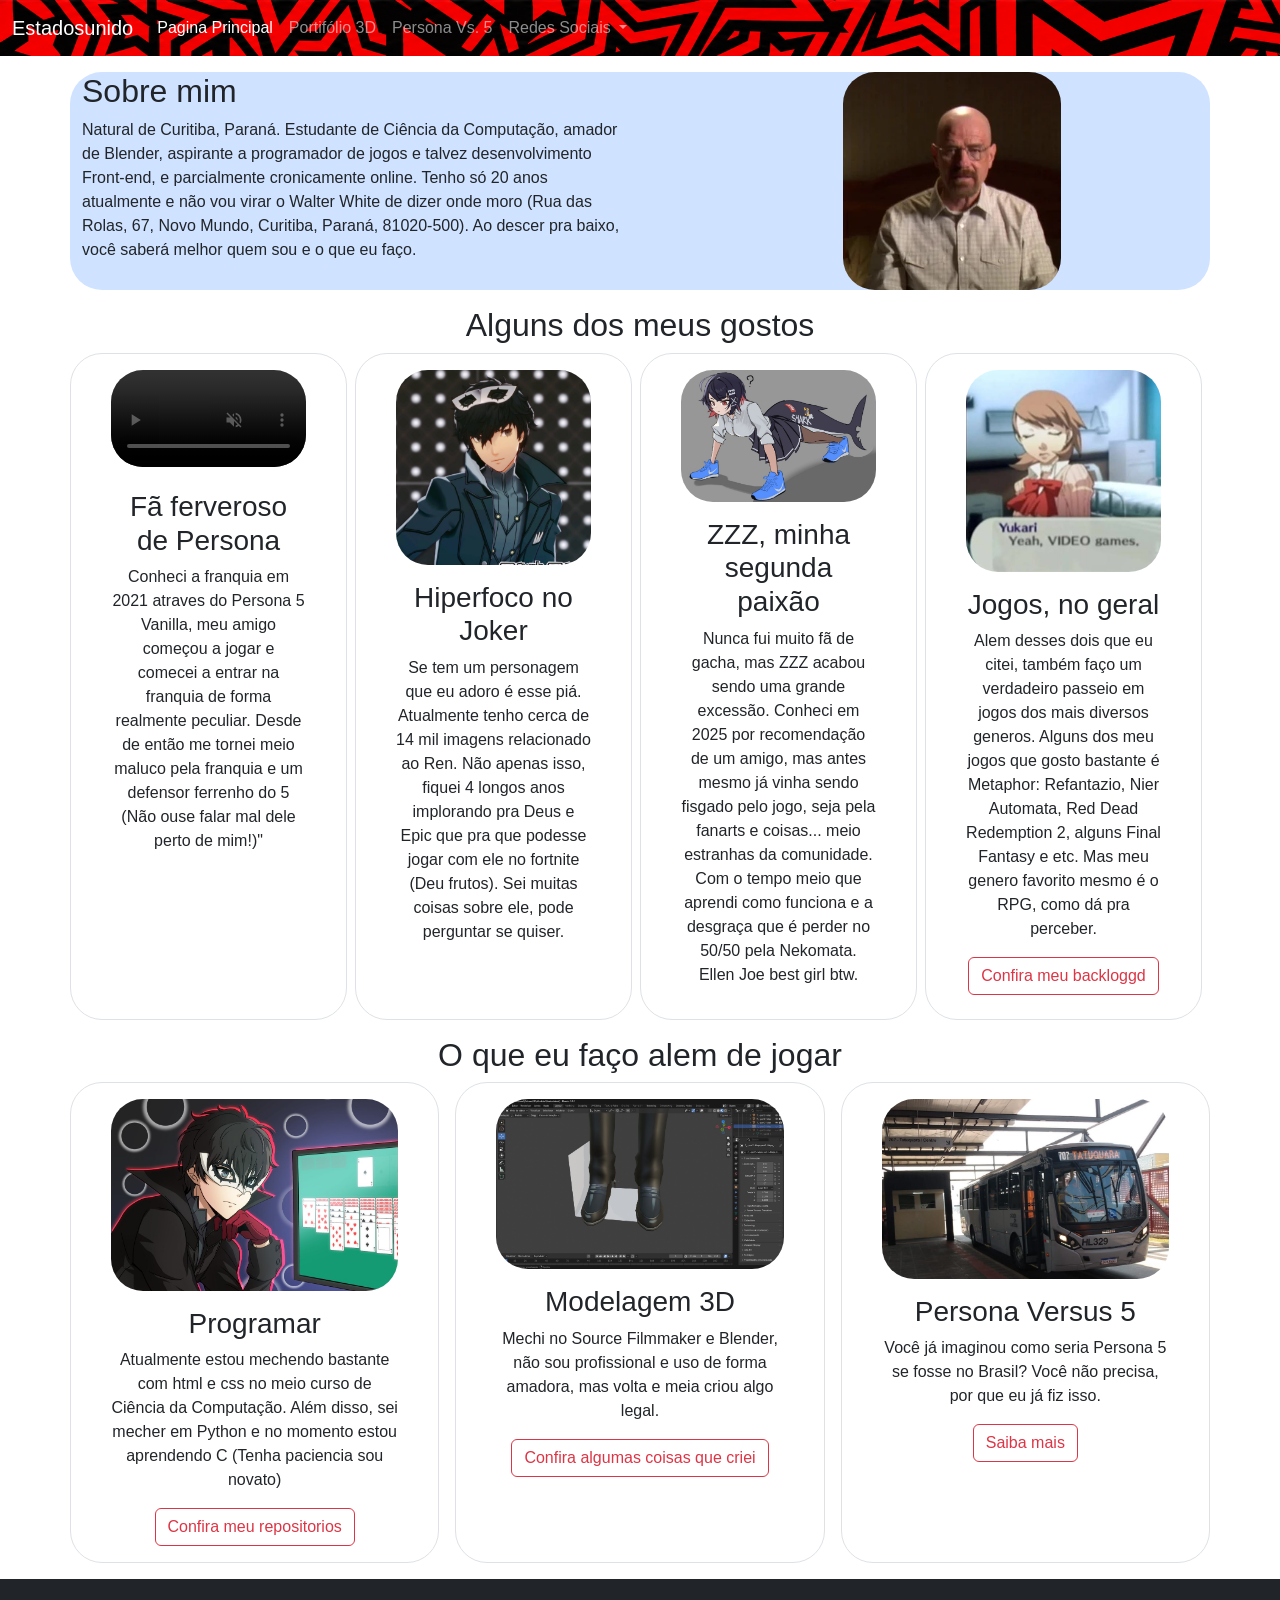
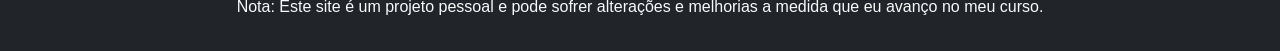
<file: index.html>
﻿<!DOCTYPE html>
<html lang="pt-BR">
<head>
    <meta charset="UTF-8">
    <meta name="viewport" content="width=device-width, initial-scale=1.0">
    <title>The Estados Card</title>
    <link href="https://cdn.jsdelivr.net/npm/bootstrap@5.3.8/dist/css/bootstrap.min.css" rel="stylesheet" integrity="sha384-sRIl4kxILFvY47J16cr9ZwB07vP4J8+LH7qKQnuqkuIAvNWLzeN8tE5YBujZqJLB" crossorigin="anonymous">
    <link rel="stylesheet" href="css/style.css">
    <link rel="icon" href="img/Icone.png" type="image/x-icon">
</head>
<body>
  <nav class="navbar navbar-expand-lg bg-body-tertiary bgestrela navbar-dark mb-3">
    <div class="container-fluid">
    <a class="navbar-brand" href="#">Estadosunido</a>
    <button class="navbar-toggler" type="button" data-bs-toggle="collapse" data-bs-target="#navbarNavDropdown" aria-controls="navbarNavDropdown" aria-expanded="false" aria-label="Toggle navigation">
      <span class="navbar-toggler-icon"></span>
    </button>
    <div class="collapse navbar-collapse" id="navbarNavDropdown">
      <ul class="navbar-nav">
        <li class="nav-item">
          <a class="nav-link active" aria-current="page" href="#">Pagina Principal</a>
        </li>
        <li class="nav-item">
          <a class="nav-link" href="paginas/3D.html">Portifólio 3D</a>
        </li>
        <li class="nav-item">
          <a class="nav-link" href="paginas/Vs5.html">Persona Vs. 5</a>
        </li>
        <li class="nav-item dropdown">
          <a class="nav-link dropdown-toggle" href="#" role="button" data-bs-toggle="dropdown" aria-expanded="false">
            Redes Sociais
          </a>
          <ul class="dropdown-menu bg-dark text-light">
            <li><a class="dropdown-item text-light esconder" href="https://x.com/Estados69">Twitter/X</a></li>
            <li><a class="dropdown-item text-light esconder" href="https://www.youtube.com/@Estados69">Youtube</a></li>
            <li><a class="dropdown-item text-light esconder" href="https://discord.gg/yWaVR7jpKv">Discord (Server)</a></li>
            <li><a class="dropdown-item text-light esconder" href="https://github.com/Estadosunido629">Github</a></li>
            <label class="dropdown-item text-light disabled">PSN: Estadosunido17</label>
            <label class="dropdown-item text-light disabled">Discord (Perfil): estadosunido</label>
          </ul>
        </li>
      </ul>
    </div>
  </div>
</nav>
    <header>
        <div class="container bg-primary-subtle rounded-5 mb-3">
            <div class="row">
              <div class="col">
                <h2 class="text-right">Sobre mim</h2>
                <p>Natural de Curitiba, Paraná. Estudante de Ciência da Computação, amador de Blender, aspirante a programador de jogos e talvez desenvolvimento Front-end, e parcialmente cronicamente online. Tenho só 20 anos atualmente e não vou virar o Walter White de dizer onde moro (Rua das Rolas, 67, Novo Mundo, Curitiba, Paraná, 81020-500). Ao descer pra baixo, você saberá melhor quem sou e o que eu faço.</p>
              </div>
              <div class="col">
                <img src="img/Walter.webp" class="walter rounded-5">
              </div>
            </div>
    </header>
    <h2 class="text-center">Alguns dos meus gostos</h2>
    <div class="container px-4 text-center mb-3">
      <div class="row gx-5">
        <div class="col border rounded-5 me-2">
          <div class="p-3"><video src="video/Persona5.mp4" autoplay muted loop class="img-fluid mb-3 rounded-5" controls></video><h3>Fã ferveroso de Persona</h3><p>Conheci a franquia em 2021 atraves do Persona 5 Vanilla, meu amigo começou a jogar e comecei a entrar na franquia de forma realmente peculiar. Desde de então me tornei meio maluco pela franquia e um defensor ferrenho do 5 (Não ouse falar mal dele perto de mim!)"</p></div>
        </div>
        <div class="col border rounded-5 me-2">
        <div class="p-3"><img src="img/Joker.jpg" class="img-fluid mb-3 rounded-5"><h3>Hiperfoco no Joker</h3><p>Se tem um personagem que eu adoro é esse piá. Atualmente tenho cerca de 14 mil imagens relacionado ao Ren. Não apenas isso, fiquei 4 longos anos implorando pra Deus e Epic que pra que podesse jogar com ele no fortnite (Deu frutos). Sei muitas coisas sobre ele, pode perguntar se quiser.</p></div>
        </div>
        <div class="col border rounded-5 me-2">
          <div class="p-3"><img src="img/EllenJoe.jpg" class="img-fluid mb-3 rounded-5"><h3>ZZZ, minha segunda paixão</h3><p>Nunca fui muito fã de gacha, mas ZZZ acabou sendo uma grande excessão. Conheci em 2025 por recomendação de um amigo, mas antes mesmo já vinha sendo fisgado pelo jogo, seja pela fanarts e coisas... meio estranhas da comunidade. Com o tempo meio que aprendi como funciona e a desgraça que é perder no 50/50 pela Nekomata. Ellen Joe best girl btw.</p></div>
        </div>
        <div class="col border rounded-5 me-2">
          <div class="p-3"><img src="img/Videojogos.jpeg" class="img-fluid mb-3 rounded-5"><h3>Jogos, no geral</h3><p>Alem desses dois que eu citei, também faço um verdadeiro passeio em jogos dos mais diversos generos. Alguns dos meu jogos que gosto bastante é Metaphor: Refantazio, Nier Automata, Red Dead Redemption 2, alguns Final Fantasy e etc. Mas meu genero favorito mesmo é o RPG, como dá pra perceber.</p><a href="https://backloggd.com/u/Estadosunido"><button type="button" class="btn btn-outline-danger">Confira meu backloggd</button></a></div>
        </div>
      </div>
    </div>
    <h2 class="text-center">O que eu faço alem de jogar</h2>
    <div class="container px-4 text-center mb-3">
      <div class="row gx-5">
        <div class="col border rounded-5 me-3">
          <div class="p-3"><img src="img/jokerpaciencia.png" alt="Programar" class="img-fluid mb-3 rounded-5"><h3>Programar</h3><p>Atualmente estou mechendo bastante com html e css no meio curso de Ciência da Computação. Além disso, sei mecher em Python e no momento estou aprendendo C (Tenha paciencia sou novato)</p><a href="https://github.com/Estadosunido629?tab=repositories"><button type="button" class="btn btn-outline-danger">Confira meu repositorios</button></a></div>
        </div>
        <div class="col border rounded-5 me-3">
          <div class="p-3"><img src="img/3D.jpg" class="img-fluid mb-3 rounded-5"><h3>Modelagem 3D</h3><p>Mechi no Source Filmmaker e Blender, não sou profissional e uso de forma amadora, mas volta e meia criou algo legal.</p><a href="paginas/3D.html"><button type="button" class="btn btn-outline-danger">Confira algumas coisas que criei</button></a></div>
        </div>
        <div class="col border rounded-5">
          <div class="p-3"><img src="img/codinometatuquara.png" class="img-fluid mb-3 rounded-5"><h3>Persona Versus 5</h3><p>Você já imaginou como seria Persona 5 se fosse no Brasil? Você não precisa, por que eu já fiz isso.</p><a href="paginas/Vs5.html"><button type="button" class="btn btn-outline-danger">Saiba mais</button></a></div>
        </div>
      </div>
    </div>
  <footer class="bg-dark text-light text-center py-3">
    <p>Nota: Este site é um projeto pessoal e pode sofrer alterações e melhorias a medida que eu avanço no meu curso.</p>
  </footer>
  <script src="https://cdn.jsdelivr.net/npm/bootstrap@5.3.8/dist/js/bootstrap.bundle.min.js"></script>
</body>
</html>
</file>
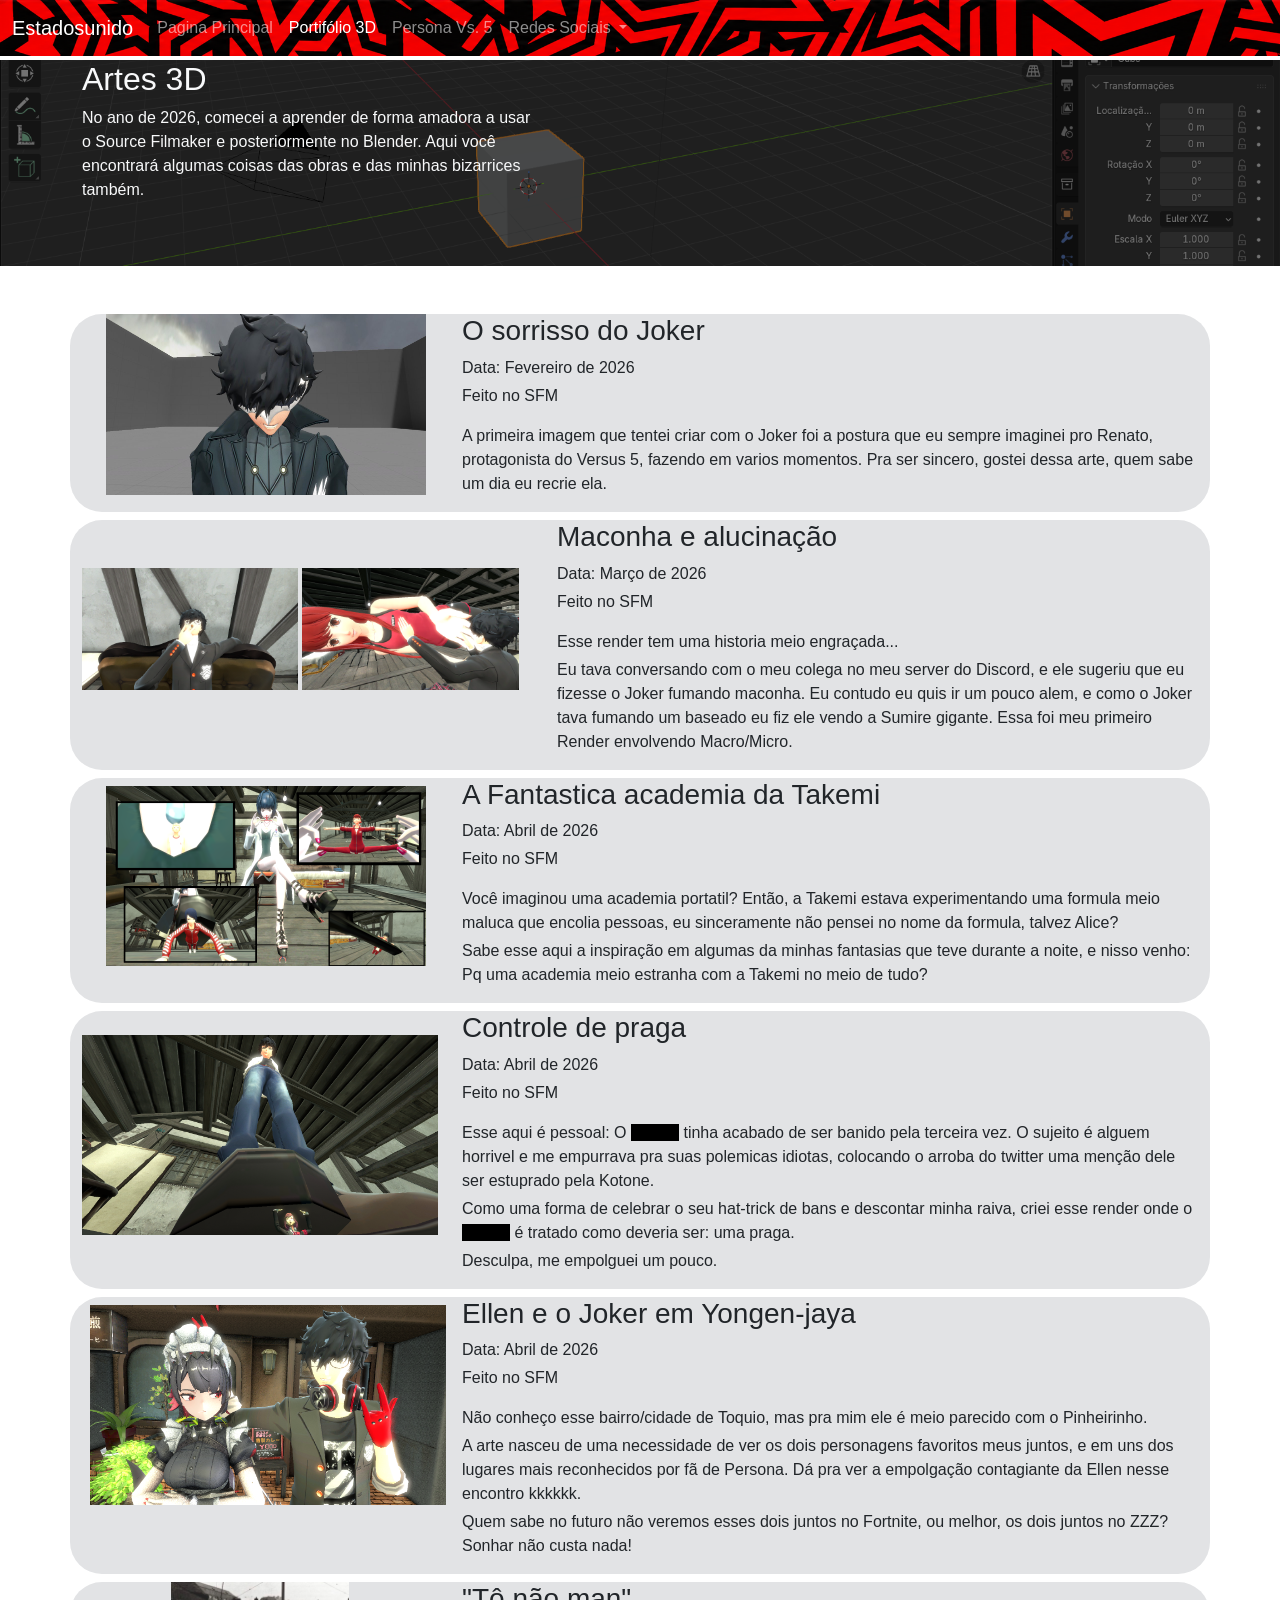
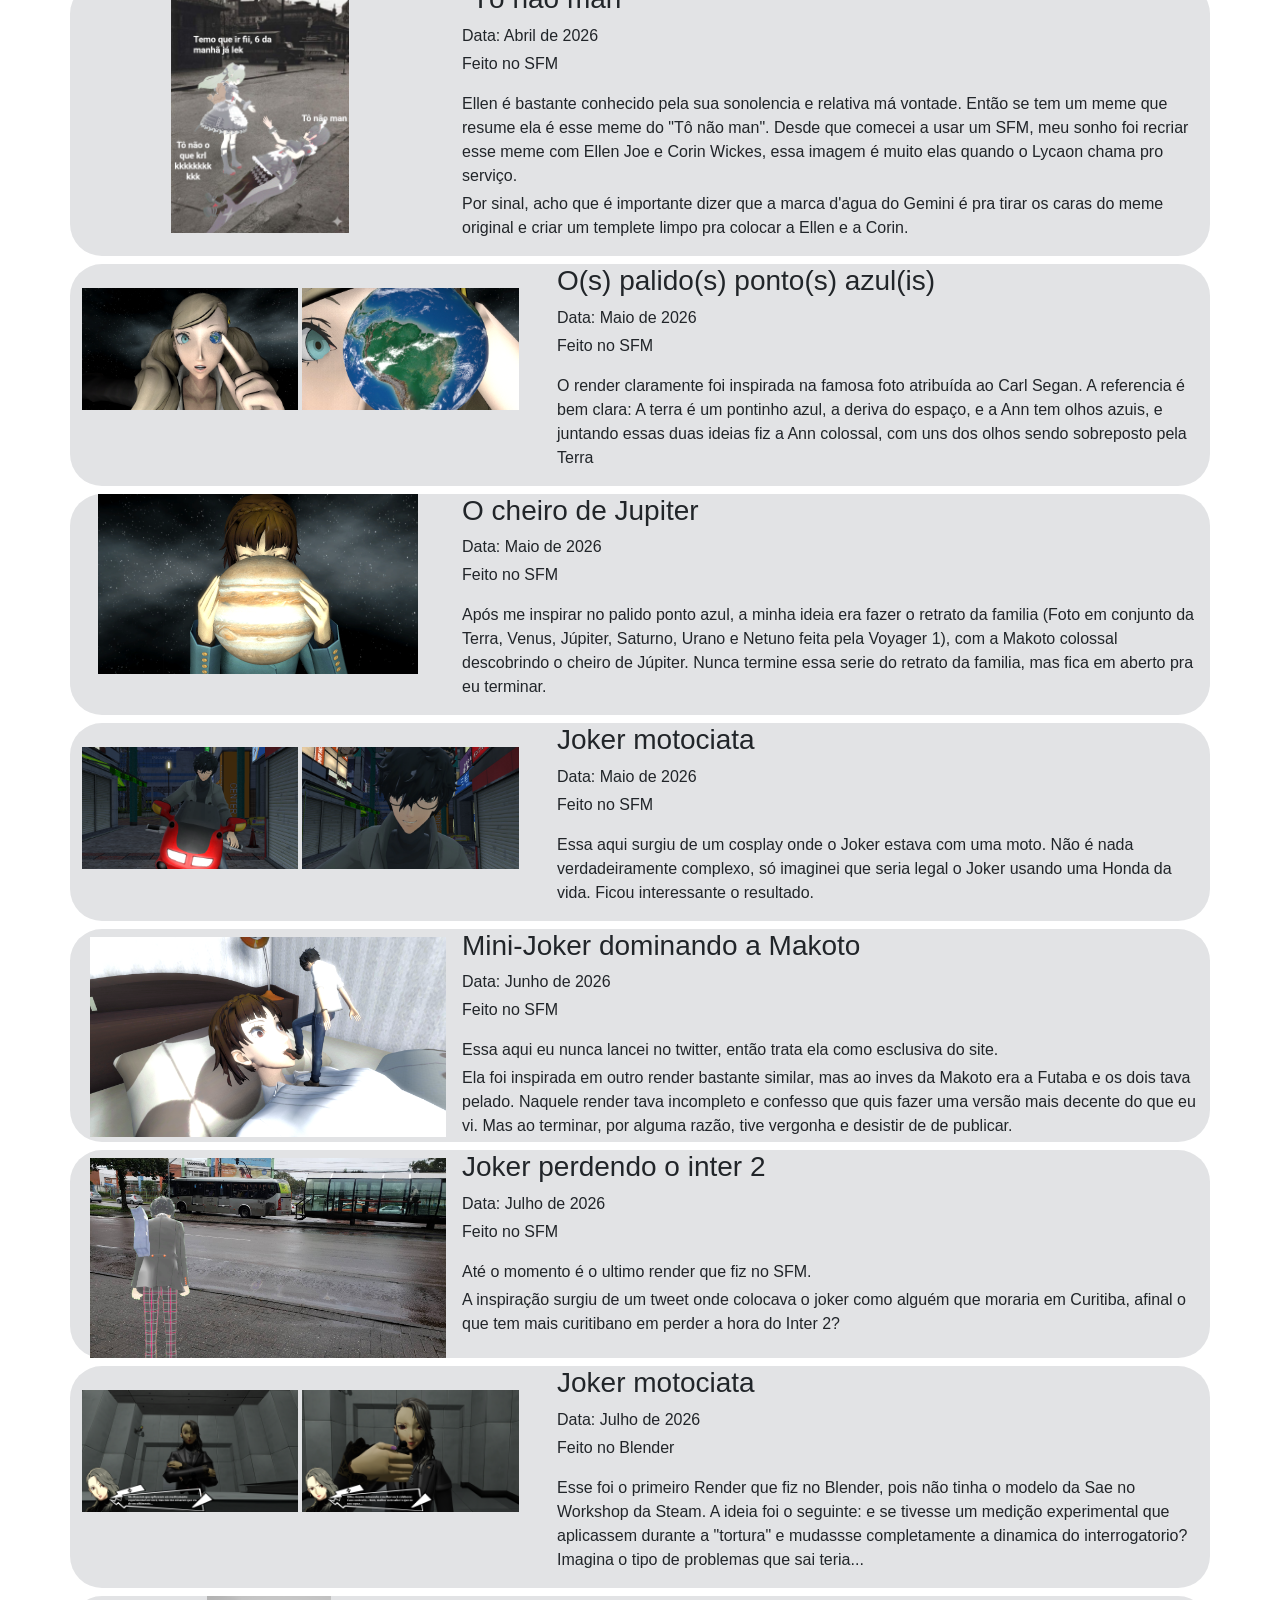
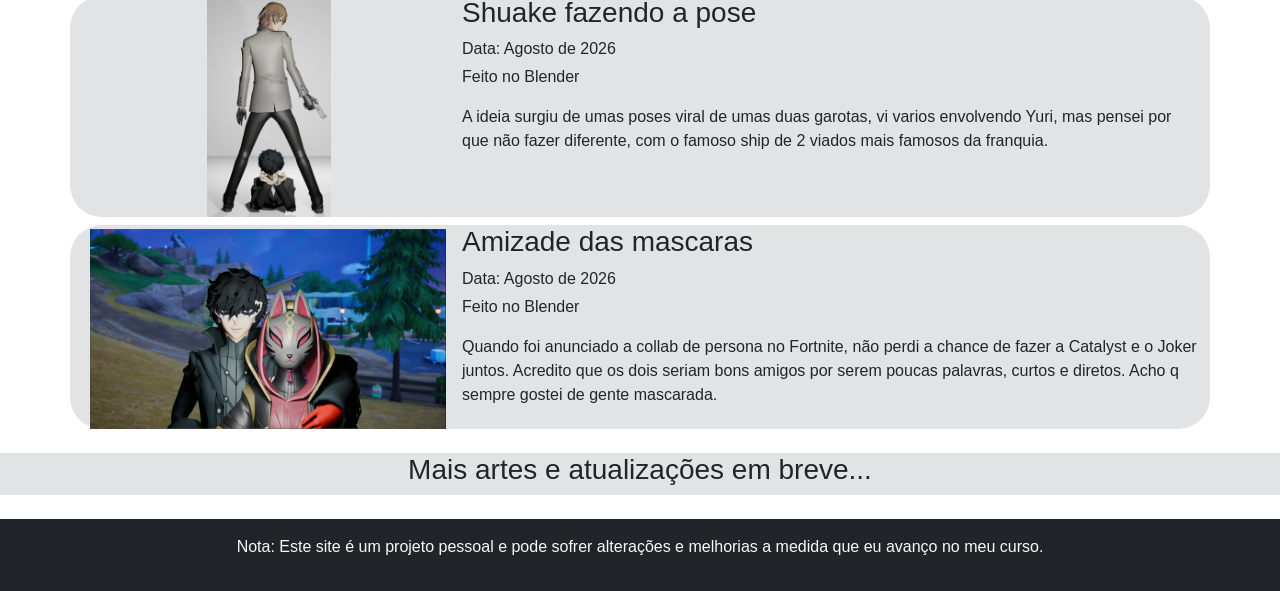
<file: paginas/3D.html>
<!DOCTYPE html>
<html lang="en">
<head>
    <meta charset="UTF-8">
    <meta name="viewport" content="width=device-width, initial-scale=1.0">
    <title>Arte 3D | The Estados Card</title>
    <link href="https://cdn.jsdelivr.net/npm/bootstrap@5.3.8/dist/css/bootstrap.min.css" rel="stylesheet" integrity="sha384-sRIl4kxILFvY47J16cr9ZwB07vP4J8+LH7qKQnuqkuIAvNWLzeN8tE5YBujZqJLB" crossorigin="anonymous">
    <link rel="stylesheet" href="../css/style.css">
    <link rel="icon" href="../img/Icone 3D.png" type="image/x-icon">
</head>
<body>
    <nav class="navbar navbar-expand-lg bg-body-tertiary bgestrela navbar-dark mb-1">
    <div class="container-fluid">
    <a class="navbar-brand" href="#">Estadosunido</a>
    <button class="navbar-toggler" type="button" data-bs-toggle="collapse" data-bs-target="#navbarNavDropdown" aria-controls="navbarNavDropdown" aria-expanded="false" aria-label="Toggle navigation">
      <span class="navbar-toggler-icon"></span>
    </button>
    <div class="collapse navbar-collapse" id="navbarNavDropdown">
      <ul class="navbar-nav">
        <li class="nav-item">
          <a class="nav-link" href="../index.html">Pagina Principal</a>
        </li>
        <li class="nav-item">
          <a class="nav-link active" aria-current="page" href="#">Portifólio 3D</a>
        </li>
        <li class="nav-item">
          <a class="nav-link" href="Vs5.html">Persona Vs. 5</a>
        </li>
        <li class="nav-item dropdown">
          <a class="nav-link dropdown-toggle" href="#" role="button" data-bs-toggle="dropdown" aria-expanded="false">
            Redes Sociais
          </a>
          <ul class="dropdown-menu bg-dark text-light">
            <li><a class="dropdown-item text-light esconder" href="https://x.com/Estados69">Twitter/X</a></li>
            <li><a class="dropdown-item text-light esconder" href="https://www.youtube.com/@Estados69">Youtube</a></li>
            <li><a class="dropdown-item text-light esconder" href="https://discord.gg/yWaVR7jpKv">Discord</a></li>
            <li><a class="dropdown-item text-light esconder" href="https://github.com/Estadosunido629">Github</a></li>
            <label class="dropdown-item text-light disabled">PSN: Estadosunido17</label>
            <label class="dropdown-item text-light disabled">Discord (Perfil): estadosunido</label>
          </ul>
        </li>
      </ul>
    </div>
  </div>
</nav>
  <header class="bgcubo">
    <div class="container mb-5 rounded-5 text-light">
        <div class="row">
          <div class="col-sm-5 mb-5">
            <h2 class="text-right">Artes 3D</h2>
            <p>No ano de 2026, comecei a aprender de forma amadora a usar o Source Filmaker e posteriormente no Blender. Aqui você encontrará algumas coisas das obras e das minhas bizarrices também.</p>
          </div>
        </div>
    </div>
  </header>
  <div class="container text-left mb-2 bg-secondary-subtle rounded-5">
  <div class="row">
    <div class="col-sm-4"><img src="../img/SFM/Joker sorriso.jpg" class="img-fluid ms-4" width="90%"></div>
    <div class="col-sm-8"><h3>O sorrisso do Joker</h3><p class="mb-1">Data: Fevereiro de 2026</p><p>Feito no SFM</p><p>A primeira imagem que tentei criar com o Joker foi a postura que eu sempre imaginei pro Renato, protagonista do Versus 5, fazendo em varios momentos. Pra ser sincero, gostei dessa arte, quem sabe um dia eu recrie ela.</p></div>
  </div>
</div>
  <div class="container text-left mb-2 bg-secondary-subtle rounded-5">
    <div class="row">
      <div class="col-sm-5"><img src="../img/SFM/joker diamba.png" class="img-fluid me-1 mt-5" width="48%"><img src="../img/SFM/Sumire grande.png" class="img-fluid mt-5" width="48%"></div>
      <div class="col-sm-7"><h3>Maconha e alucinação</h3><p class="mb-1">Data: Março de 2026</p><p>Feito no SFM</p><p class="mb-1">Esse render tem uma historia meio engraçada...</p><p>Eu tava conversando com o meu colega no meu server do Discord, e ele sugeriu que eu fizesse o Joker fumando maconha. Eu contudo eu quis ir um pouco alem, e como o Joker tava fumando um baseado eu fiz ele vendo a Sumire gigante. Essa foi meu primeiro Render envolvendo Macro/Micro.</p></div>
  </div>
</div>
  <div class="container text-left mb-2 bg-secondary-subtle rounded-5">
  <div class="row">
    <div class="col-sm-4"><img src="../img/SFM/academia.png" class="img-fluid ms-4 mt-2" width="90%"></div>
    <div class="col-sm-8"><h3>A Fantastica academia da Takemi</h3><p class="mb-1">Data: Abril de 2026</p><p>Feito no SFM</p><p class="mb-1">Você imaginou uma academia portatil? Então, a Takemi estava experimentando uma formula meio maluca que encolia pessoas, eu sinceramente não pensei no nome da formula, talvez Alice?</p><p>Sabe esse aqui a inspiração em algumas da minhas fantasias que teve durante a noite, e nisso venho: Pq uma academia meio estranha com a Takemi no meio de tudo?</p></div>
  </div>
</div>
<div class="container text-left mb-2 bg-secondary-subtle rounded-5">
  <div class="row">
    <div class="col-sm-4"><img src="../img/SFM/Controle de praga.png" class="img-fluid mt-4"></div>
    <div class="col-sm-8"><h3>Controle de praga</h3><p class="mb-1">Data: Abril de 2026</p><p>Feito no SFM</p><p class="mb-1">Esse aqui é pessoal: O <span class="text-black bg-black">Jokero</span> tinha acabado de ser banido pela terceira vez. O sujeito é alguem horrivel e me empurrava pra suas polemicas idiotas, colocando o arroba do twitter uma menção dele ser estuprado pela Kotone.</p><p class="mb-1">Como uma forma de celebrar o seu hat-trick de bans e descontar minha raiva, criei esse render onde o <span class="text-black bg-black">Jokero</span> é tratado como deveria ser: uma praga.</p><p>Desculpa, me empolguei um pouco.</p></div>
  </div>
</div>
<div class="container text-left mb-2 bg-secondary-subtle rounded-5">
  <div class="row">
    <div class="col-sm-4"><img src="../img/SFM/Ellen e joker.png" class="img-fluid mt-2 ms-2"></div>
    <div class="col-sm-8"><h3>Ellen e o Joker em Yongen-jaya</h3><p class="mb-1">Data: Abril de 2026</p><p>Feito no SFM</p><p class="mb-1">Não conheço esse bairro/cidade de Toquio, mas pra mim ele é meio parecido com o Pinheirinho.</p><p class="mb-1">A arte nasceu de uma necessidade de ver os dois personagens favoritos meus juntos, e em uns dos lugares mais reconhecidos por fã de Persona. Dá pra ver a empolgação contagiante da Ellen nesse encontro kkkkkk.</p><p>Quem sabe no futuro não veremos esses dois juntos no Fortnite, ou melhor, os dois juntos no ZZZ? Sonhar não custa nada!</p></div>
  </div>
</div>
<div class="container text-left mb-2 bg-secondary-subtle rounded-5">
  <div class="row">
    <div class="col-sm-4"><img src="../img/SFM/Ellen e corin.png" class="img-fluid Ellen"></div>
    <div class="col-sm-8"><h3>"Tô não man"</h3><p class="mb-1">Data: Abril de 2026</p><p>Feito no SFM</p><p class="mb-1">Ellen é bastante conhecido pela sua sonolencia e relativa má vontade. Então se tem um meme que resume ela é esse meme do "Tô não man". Desde que comecei a usar um SFM, meu sonho foi recriar esse meme com Ellen Joe e Corin Wickes, essa imagem é muito elas quando o Lycaon chama pro serviço.</p><p>Por sinal, acho que é importante dizer que a marca d'agua do Gemini é pra tirar os caras do meme original e criar um templete limpo pra colocar a Ellen e a Corin.</p></div>
  </div>
</div>
</div>
  <div class="container text-left mb-2 bg-secondary-subtle rounded-5">
    <div class="row">
      <div class="col-sm-5"><img src="../img/SFM/O(s) palido(s) ponto(s) azul(is).png" class="img-fluid me-1 mt-4" width="48%"><img src="../img/SFM/O(s) palido(s) ponto(s) azul(is) 2.png" class="img-fluid mt-4" width="48%"></div>
      <div class="col-sm-7"><h3>O(s) palido(s) ponto(s) azul(is)</h3><p class="mb-1">Data: Maio de 2026</p><p>Feito no SFM</p><p>O render claramente foi inspirada na famosa foto atribuída ao Carl Segan. A referencia é bem clara: A terra é um pontinho azul, a deriva do espaço, e a Ann tem olhos azuis, e juntando essas duas ideias fiz a Ann colossal, com uns dos olhos sendo sobreposto pela Terra</p></div>
  </div>
</div>
<div class="container text-left mb-2 bg-secondary-subtle rounded-5">
  <div class="row">
    <div class="col-sm-4"><img src="../img/SFM/makoto cherando.png" width="90%" class="img-fluid ms-3"></div>
    <div class="col-sm-8"><h3>O cheiro de Jupiter</h3><p class="mb-1">Data: Maio de 2026</p><p>Feito no SFM</p><p>Após me inspirar no palido ponto azul, a minha ideia era fazer o retrato da familia (Foto em conjunto da Terra, Venus, Júpiter, Saturno, Urano e Netuno feita pela Voyager 1), com a Makoto colossal descobrindo o cheiro de Júpiter. Nunca termine essa serie do retrato da familia, mas fica em aberto pra eu terminar.</p></div>
  </div>
</div>
<div class="container text-left mb-2 bg-secondary-subtle rounded-5">
    <div class="row">
      <div class="col-sm-5"><img src="../img/SFM/Moto.png" class="img-fluid me-1 mt-4" width="48%"><img src="../img/SFM/motoperto.png" class="img-fluid mt-4" width="48%"></div>
      <div class="col-sm-7"><h3>Joker motociata</h3><p class="mb-1">Data: Maio de 2026</p><p>Feito no SFM</p><p>Essa aqui surgiu de um cosplay onde o Joker estava com uma moto. Não é nada verdadeiramente complexo, só imaginei que seria legal o Joker usando uma Honda da vida. Ficou interessante o resultado.</p></div>
  </div>
</div>
<div class="container text-left mb-2 bg-secondary-subtle rounded-5">
  <div class="row">
    <div class="col-sm-4"><img src="../img/SFM/makoto lingua.png" class="img-fluid mt-2 ms-2"></div>
    <div class="col-sm-8"><h3>Mini-Joker dominando a Makoto</h3><p class="mb-1">Data: Junho de 2026</p><p>Feito no SFM</p><p class="mb-1">Essa aqui eu nunca lancei no twitter, então trata ela como esclusiva do site.</p><p class="mb-1">Ela foi inspirada em outro render bastante similar, mas ao inves da Makoto era a Futaba e os dois tava pelado. Naquele render tava incompleto e confesso que quis fazer uma versão mais decente do que eu vi. Mas ao terminar, por alguma razão, tive vergonha e desistir de de publicar.</p></div>
  </div>
</div>
<div class="container text-left mb-2 bg-secondary-subtle rounded-5">
  <div class="row">
    <div class="col-sm-4"><img src="../img/SFM/Joker perdendo o inter 2.png" class="img-fluid mt-2 ms-2"></div>
    <div class="col-sm-8"><h3>Joker perdendo o inter 2</h3><p class="mb-1">Data: Julho de 2026</p><p>Feito no SFM</p><p class="mb-1">Até o momento é o ultimo render que fiz no SFM.</p><p>A inspiração surgiu de um tweet onde colocava o joker como alguém que moraria em Curitiba, afinal o que tem mais curitibano em perder a hora do Inter 2?</p></div>
  </div>
</div>
<div class="container text-left mb-2 bg-secondary-subtle rounded-5">
    <div class="row">
      <div class="col-sm-5"><img src="../img/Blender/Juizo Final dialogo.png" class="img-fluid me-1 mt-4" width="48%"><img src="../img/Blender/Juizo Final 2 dialogo.png" class="img-fluid mt-4" width="48%"></div>
      <div class="col-sm-7"><h3>Joker motociata</h3><p class="mb-1">Data: Julho de 2026</p><p>Feito no Blender</p><p>Esse foi o primeiro Render que fiz no Blender, pois não tinha o modelo da Sae no Workshop da Steam. A ideia foi o seguinte: e se tivesse um medição experimental que aplicassem durante a "tortura" e mudassse completamente a dinamica do interrogatorio? Imagina o tipo de problemas que sai teria...</p></div>
  </div>
</div>
<div class="container text-left mb-2 bg-secondary-subtle rounded-5">
  <div class="row">
    <div class="col-sm-4"><img src="../img/Blender/Shuake.png" class="img-fluid shuake"></div>
    <div class="col-sm-8"><h3>Shuake fazendo a pose</h3><p class="mb-1">Data: Agosto de 2026</p><p>Feito no Blender</p><p class="mb-1"></p>A ideia surgiu de umas poses viral de umas duas garotas, vi varios envolvendo Yuri, mas pensei por que não fazer diferente, com o famoso ship de 2 viados mais famosos da franquia.</p></div>
  </div>
</div>
<div class="container text-left mb-2 bg-secondary-subtle rounded-5">
  <div class="row">
    <div class="col-sm-4"><img src="../img/Blender/amizade.png" class="img-fluid ms-2 mt-1"></div>
    <div class="col-sm-8"><h3>Amizade das mascaras</h3><p class="mb-1">Data: Agosto de 2026</p><p>Feito no Blender</p><p class="mb-1"></p>Quando foi anunciado a collab de persona no Fortnite, não perdi a chance de fazer a Catalyst e o Joker juntos. Acredito que os dois seriam bons amigos por serem poucas palavras, curtos e diretos. Acho q sempre gostei de gente mascarada.</p></div>
  </div>
</div>
<div class="container-flex text-center mt-4 mb-4 bg-secondary-subtle">
  <div class="row">
    <div class="col-sm-12"><h3>Mais artes e atualizações em breve...</h3></div>
  </div>
</div>
  <footer class="bg-dark text-light text-center py-3">
    <p>Nota: Este site é um projeto pessoal e pode sofrer alterações e melhorias a medida que eu avanço no meu curso.</p>
  </footer>
  <script src="https://cdn.jsdelivr.net/npm/bootstrap@5.3.8/dist/js/bootstrap.bundle.min.js"></script>
</body>
</html>
</file>
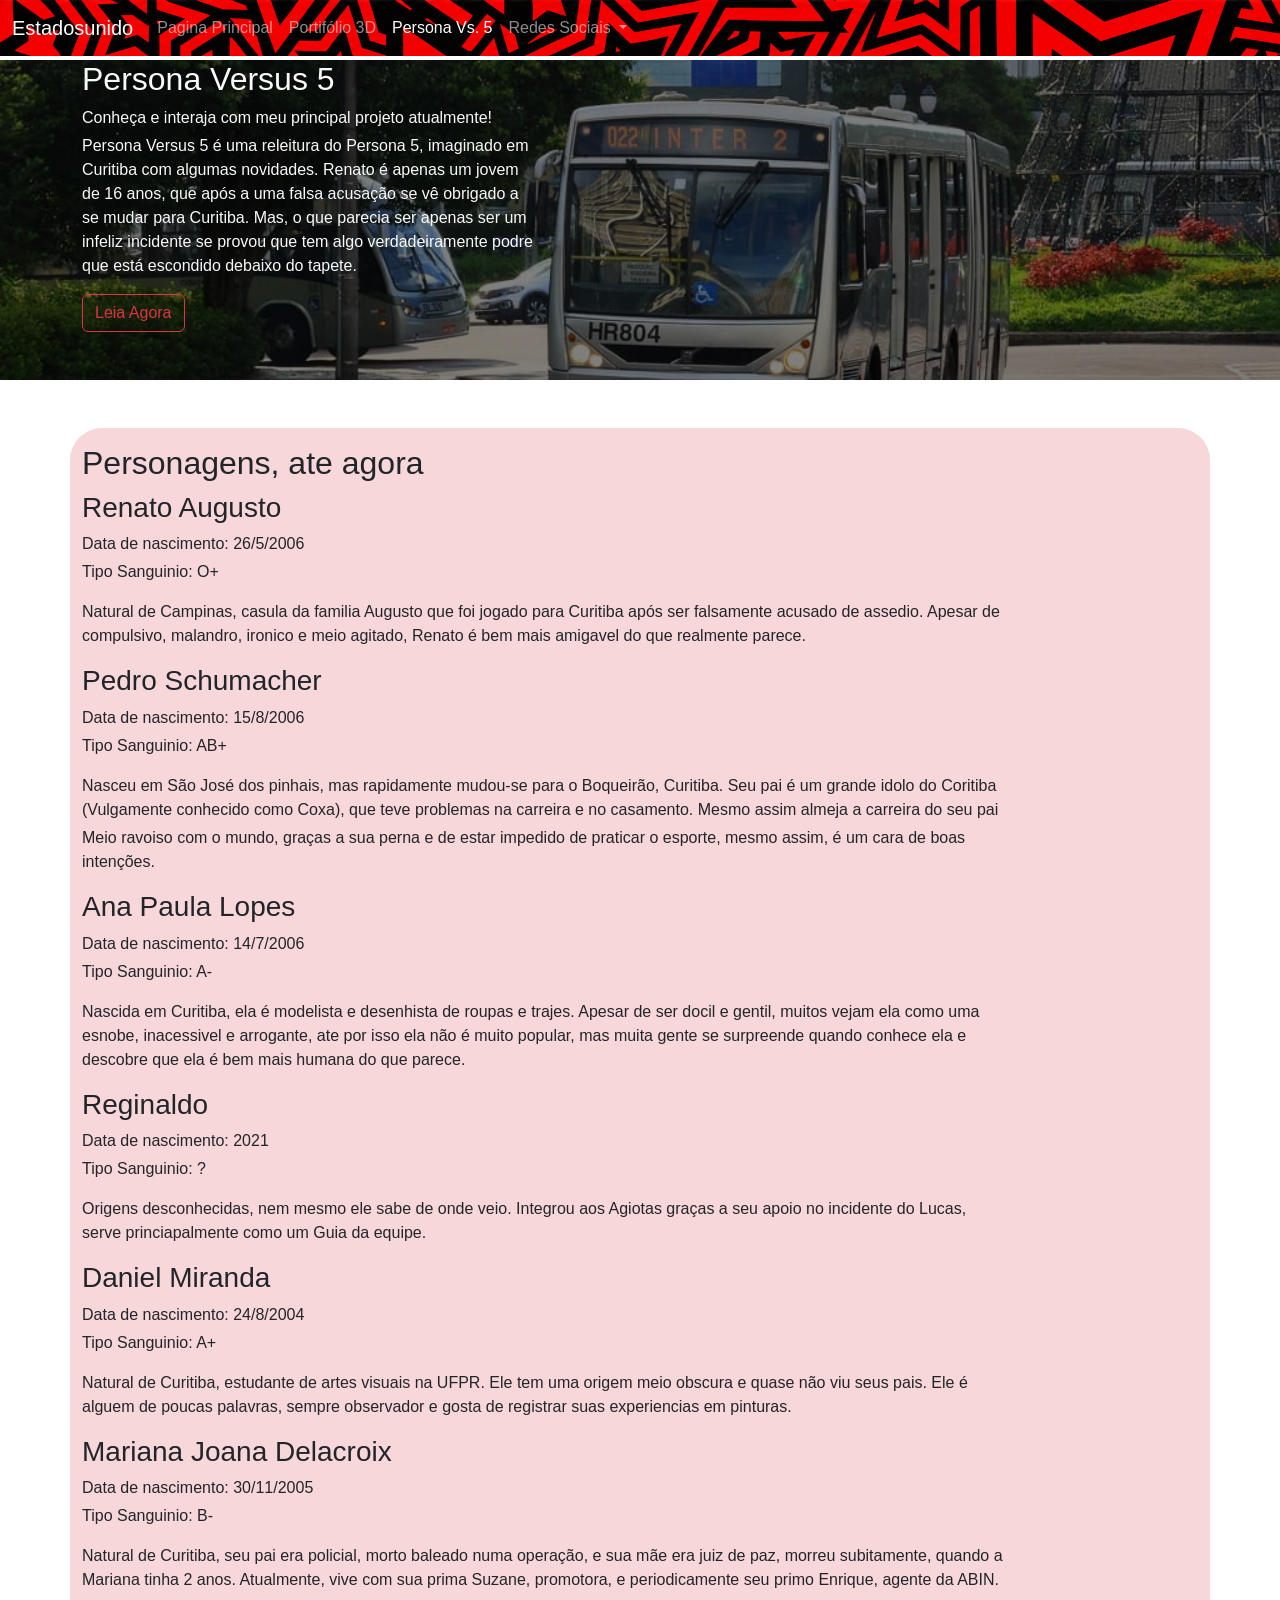
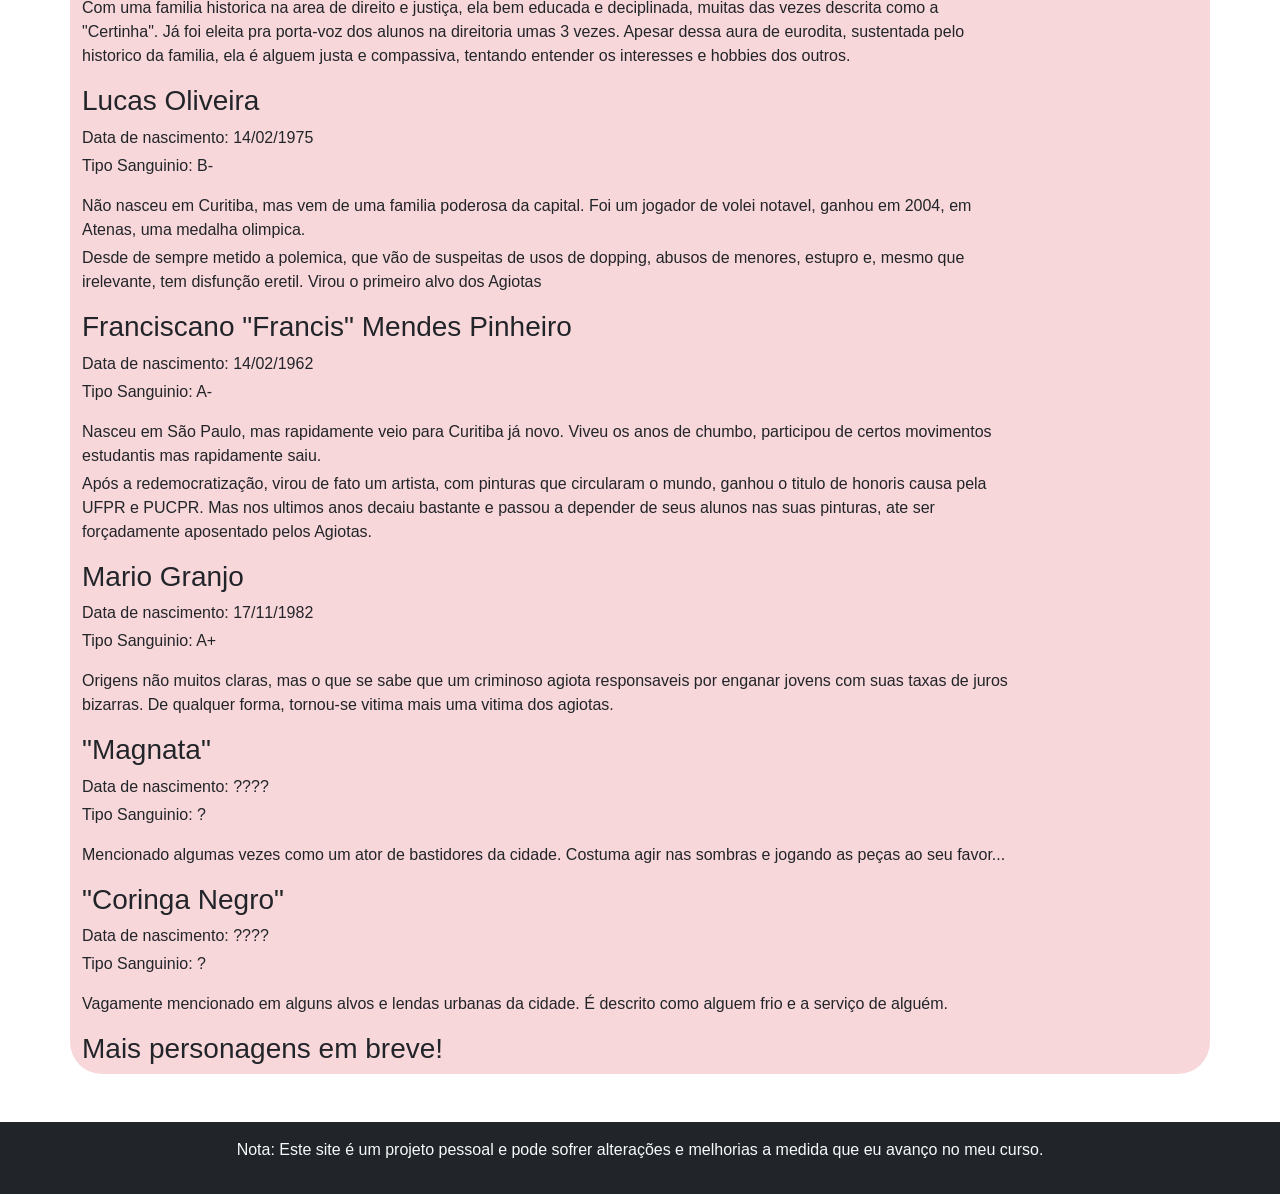
<file: paginas/Vs5.html>
<!DOCTYPE html>
<html lang="en">
<head>
    <meta charset="UTF-8">
    <meta name="viewport" content="width=device-width, initial-scale=1.0">
    <title>Persona Versus 5 | The Estados Card </title>
    <link href="https://cdn.jsdelivr.net/npm/bootstrap@5.3.8/dist/css/bootstrap.min.css" rel="stylesheet" integrity="sha384-sRIl4kxILFvY47J16cr9ZwB07vP4J8+LH7qKQnuqkuIAvNWLzeN8tE5YBujZqJLB" crossorigin="anonymous">
    <link rel="stylesheet" href="../css/style.css">
    <link rel="icon" href="../img/Icone Versus 5.png" type="image/x-icon">
</head>
</head>
<body>
    <nav class="navbar navbar-expand-lg bg-body-tertiary bgestrela navbar-dark mb-1">
    <div class="container-fluid">
    <a class="navbar-brand" href="#">Estadosunido</a>
    <button class="navbar-toggler" type="button" data-bs-toggle="collapse" data-bs-target="#navbarNavDropdown" aria-controls="navbarNavDropdown" aria-expanded="false" aria-label="Toggle navigation">
      <span class="navbar-toggler-icon"></span>
    </button>
    <div class="collapse navbar-collapse" id="navbarNavDropdown">
      <ul class="navbar-nav">
        <li class="nav-item">
          <a class="nav-link" href="../index.html">Pagina Principal</a>
        </li>
        <li class="nav-item">
          <a class="nav-link" href="3D.html">Portifólio 3D</a>
        </li>
        <li class="nav-item">
          <a class="nav-link active" aria-current="page" href="#">Persona Vs. 5</a>
        </li>
        <li class="nav-item dropdown">
          <a class="nav-link dropdown-toggle" href="#" role="button" data-bs-toggle="dropdown" aria-expanded="false">
            Redes Sociais
          </a>
          <ul class="dropdown-menu bg-dark text-light">
            <li><a class="dropdown-item text-light esconder" href="https://x.com/Estados69">Twitter/X</a></li>
            <li><a class="dropdown-item text-light esconder" href="https://www.youtube.com/@Estados69">Youtube</a></li>
            <li><a class="dropdown-item text-light esconder" href="https://discord.gg/yWaVR7jpKv">Discord</a></li>
            <li><a class="dropdown-item text-light esconder" href="https://github.com/Estadosunido629">Github</a></li>
            <label class="dropdown-item text-light disabled">PSN: Estadosunido17</label>
            <label class="dropdown-item text-light disabled">Discord (Perfil): estadosunido</label>
        </li>
      </ul>
    </div>
  </div>
</nav>
<header class="bginter2">
    <div class="container mb-5 rounded-5 text-light">
        <div class="row">
          <div class="col-sm-5 mb-5">
            <h2>Persona Versus 5</h2>
            <p class="mb-1">Conheça e interaja com meu principal projeto atualmente!</p>
            <p>Persona Versus 5 é uma releitura do Persona 5, imaginado em Curitiba com algumas novidades. Renato é apenas um jovem de 16 anos, que após a uma falsa acusação se vê obrigado a se mudar para Curitiba. Mas, o que parecia ser apenas ser um infeliz incidente se provou que tem algo verdadeiramente podre que está escondido debaixo do tapete.</p>
            <button class="btn btn-outline-danger" onclick="window.location.href='https://www.wattpad.com/story/351626389-persona-versus-5'">Leia Agora</button>
          </div>
        </div>
    </div>
</header>
<div class="container mb-5 rounded-5 bg-danger-subtle">
    <div class="row">
      <div class="col-sm-10 pt-3">
        <h2>Personagens, ate agora</h2>
        <h3>Renato Augusto</h3>
        <p class="mb-1">Data de nascimento: 26/5/2006</p>
        <p>Tipo Sanguinio: O+</p>
        <p>Natural de Campinas, casula da familia Augusto que foi jogado para Curitiba após ser falsamente acusado de assedio. Apesar de compulsivo, malandro, ironico e meio agitado, Renato é bem mais amigavel do que realmente parece.</p>
      </div>
    </div>
    <div class="row">
      <div class="col-sm-10 mb-0">
        <h3>Pedro Schumacher</h3>
        <p class="mb-1">Data de nascimento: 15/8/2006</p>
        <p>Tipo Sanguinio: AB+</p>
        <p class="mb-1">Nasceu em São José dos pinhais, mas rapidamente mudou-se para o Boqueirão, Curitiba. Seu pai é um grande idolo do Coritiba (Vulgamente conhecido como Coxa), que teve problemas na carreira e no casamento. Mesmo assim almeja a carreira do seu pai</p>
        <p>Meio ravoiso com o mundo, graças a sua perna e de estar impedido de praticar o esporte, mesmo assim, é um cara de boas intenções.</p>
      </div>
    </div>
    <div class="row">
      <div class="col-sm-10 mb-0">
        <h3>Ana Paula Lopes</h3>
        <p class="mb-1">Data de nascimento: 14/7/2006</p>
        <p>Tipo Sanguinio: A-</p>
        <p>Nascida em Curitiba, ela é modelista e desenhista de roupas e trajes. Apesar de ser docil e gentil, muitos vejam ela como uma esnobe, inacessivel e arrogante, ate por isso ela não é muito popular, mas muita gente se surpreende quando conhece ela e descobre que ela é bem mais humana do que parece.</p>
      </div>
    </div>
    <div class="row">
      <div class="col-sm-10 mb-0">
        <h3>Reginaldo</h3>
        <p class="mb-1">Data de nascimento: 2021</p>
        <p>Tipo Sanguinio: ?</p>
        <p>Origens desconhecidas, nem mesmo ele sabe de onde veio. Integrou aos Agiotas graças a seu apoio no incidente do Lucas, serve princiapalmente como um Guia da equipe.</p>
      </div>
    </div>
    <div class="row">
      <div class="col-sm-10 mb-0">
        <h3>Daniel Miranda</h3>
        <p class="mb-1">Data de nascimento: 24/8/2004</p>
        <p>Tipo Sanguinio: A+</p>
        <p>Natural de Curitiba, estudante de artes visuais na UFPR. Ele tem uma origem meio obscura e quase não viu seus pais. Ele é alguem de poucas palavras, sempre observador e gosta de registrar suas experiencias em pinturas.</p>
      </div>
    </div>
    <div class="row">
      <div class="col-sm-10 mb-0">
        <h3>Mariana Joana Delacroix</h3>
        <p class="mb-1">Data de nascimento: 30/11/2005</p>
        <p>Tipo Sanguinio: B-</p>
        <p class="mb-1">Natural de Curitiba, seu pai era policial, morto baleado numa operação, e sua mãe era juiz de paz, morreu subitamente, quando a Mariana tinha 2 anos. Atualmente, vive com sua prima Suzane, promotora, e periodicamente seu primo Enrique, agente da ABIN.</p>
        <p>Com uma familia historica na area de direito e justiça, ela bem educada e deciplinada, muitas das vezes descrita como a "Certinha". Já foi eleita pra porta-voz dos alunos na direitoria umas 3 vezes. Apesar dessa aura de eurodita, sustentada pelo historico da familia, ela é alguem justa e compassiva, tentando entender os interesses e hobbies dos outros.</p>
      </div>
    </div>
    <div class="row">
      <div class="col-sm-10 mb-0">
        <h3>Lucas Oliveira</h3>
        <p class="mb-1">Data de nascimento: 14/02/1975</p>
        <p>Tipo Sanguinio: B-</p>
        <p class="mb-1">Não nasceu em Curitiba, mas vem de uma familia poderosa da capital. Foi um jogador de volei notavel, ganhou em 2004, em Atenas, uma medalha olimpica.</p>
        <p>Desde de sempre metido a polemica, que vão de suspeitas de usos de dopping, abusos de menores, estupro e, mesmo que irelevante, tem disfunção eretil. Virou o primeiro alvo dos Agiotas</p>
      </div>
    </div>
    <div class="row">
      <div class="col-sm-10 mb-0">
        <h3>Franciscano "Francis" Mendes Pinheiro</h3>
        <p class="mb-1">Data de nascimento: 14/02/1962</p>
        <p>Tipo Sanguinio: A-</p>
        <p class="mb-1">Nasceu em São Paulo, mas rapidamente veio para Curitiba já novo. Viveu os anos de chumbo, participou de certos movimentos estudantis mas rapidamente saiu.</p>
        <p>Após a redemocratização, virou de fato um artista, com pinturas que circularam o mundo, ganhou o titulo de honoris causa pela UFPR e PUCPR. Mas nos ultimos anos decaiu bastante e passou a depender de seus alunos nas suas pinturas, ate ser forçadamente aposentado pelos Agiotas.</p>
      </div>
    </div>
    <div class="row">
      <div class="col-sm-10 mb-0">
        <h3>Mario Granjo</h3>
        <p class="mb-1">Data de nascimento: 17/11/1982</p>
        <p>Tipo Sanguinio: A+</p>
        <p>Origens não muitos claras, mas o que se sabe que um criminoso agiota responsaveis por enganar jovens com suas taxas de juros bizarras. De qualquer forma, tornou-se vitima mais uma vitima dos agiotas.</p>
      </div>
    </div>
    <div class="row">
      <div class="col-sm-10 mb-0">
        <h3>"Magnata"</h3>
        <p class="mb-1">Data de nascimento: ????</p>
        <p>Tipo Sanguinio: ?</p>
        <p>Mencionado algumas vezes como um ator de bastidores da cidade. Costuma agir nas sombras e jogando as peças ao seu favor...</p>
      </div>
    </div>
    <div class="row">
      <div class="col-sm-10 mb-0">
        <h3>"Coringa Negro"</h3>
        <p class="mb-1">Data de nascimento: ????</p>
        <p>Tipo Sanguinio: ?</p>
        <p>Vagamente mencionado em alguns alvos e lendas urbanas da cidade. É descrito como alguem frio e a serviço de alguém.</p>
      </div>
    </div>
    <div class="row">
      <div class="col-sm-10 mb-0">
        <h3>Mais personagens em breve!</h3>
      </div>
    </div>
</div>
  <footer class="bg-dark text-light text-center py-3">
    <p>Nota: Este site é um projeto pessoal e pode sofrer alterações e melhorias a medida que eu avanço no meu curso.</p>
  </footer>
  <script src="https://cdn.jsdelivr.net/npm/bootstrap@5.3.8/dist/js/bootstrap.bundle.min.js"></script>
</body>
</html>
</file>
<file: css/style.css>
body{
    font-family: arial;
}
.esconder{
    color: white;
}
.esconder:hover{
    color: black !important;
    background-color: grey !important;
    cursor: pointer;
}
.vermelho{
    color: red;
}
.walter{
    width: 40%;
    margin-left: 35%;
}
.design{
    width: 70%;
    margin-left: 30%;
}
.Ellen {
    width: 50%;
    margin-left: 25%;
}
.shuake {
    width: 35%;
    margin-left: 35%;
}
.bgestrela{
    background-image: url("../img/Estrela.png");
    background-size: cover;
    color: white;
}
.bgcubo{
    background-image:
        linear-gradient(rgba(0, 0, 0, 0.5), rgba(0,0,0,0.5)), 
        url("../img/Bloco.png");
    background-size: cover;
    background-position: 0% 90%;
}
.bginter2{
    background-image:
        linear-gradient(rgba(0, 0, 0, 0.5), rgba(0,0,0,0.5)), 
        url("../img/Condinome\ Inter\ 2.png");
    background-size: cover;
    background-position: 0% 30%;
}
</file>
